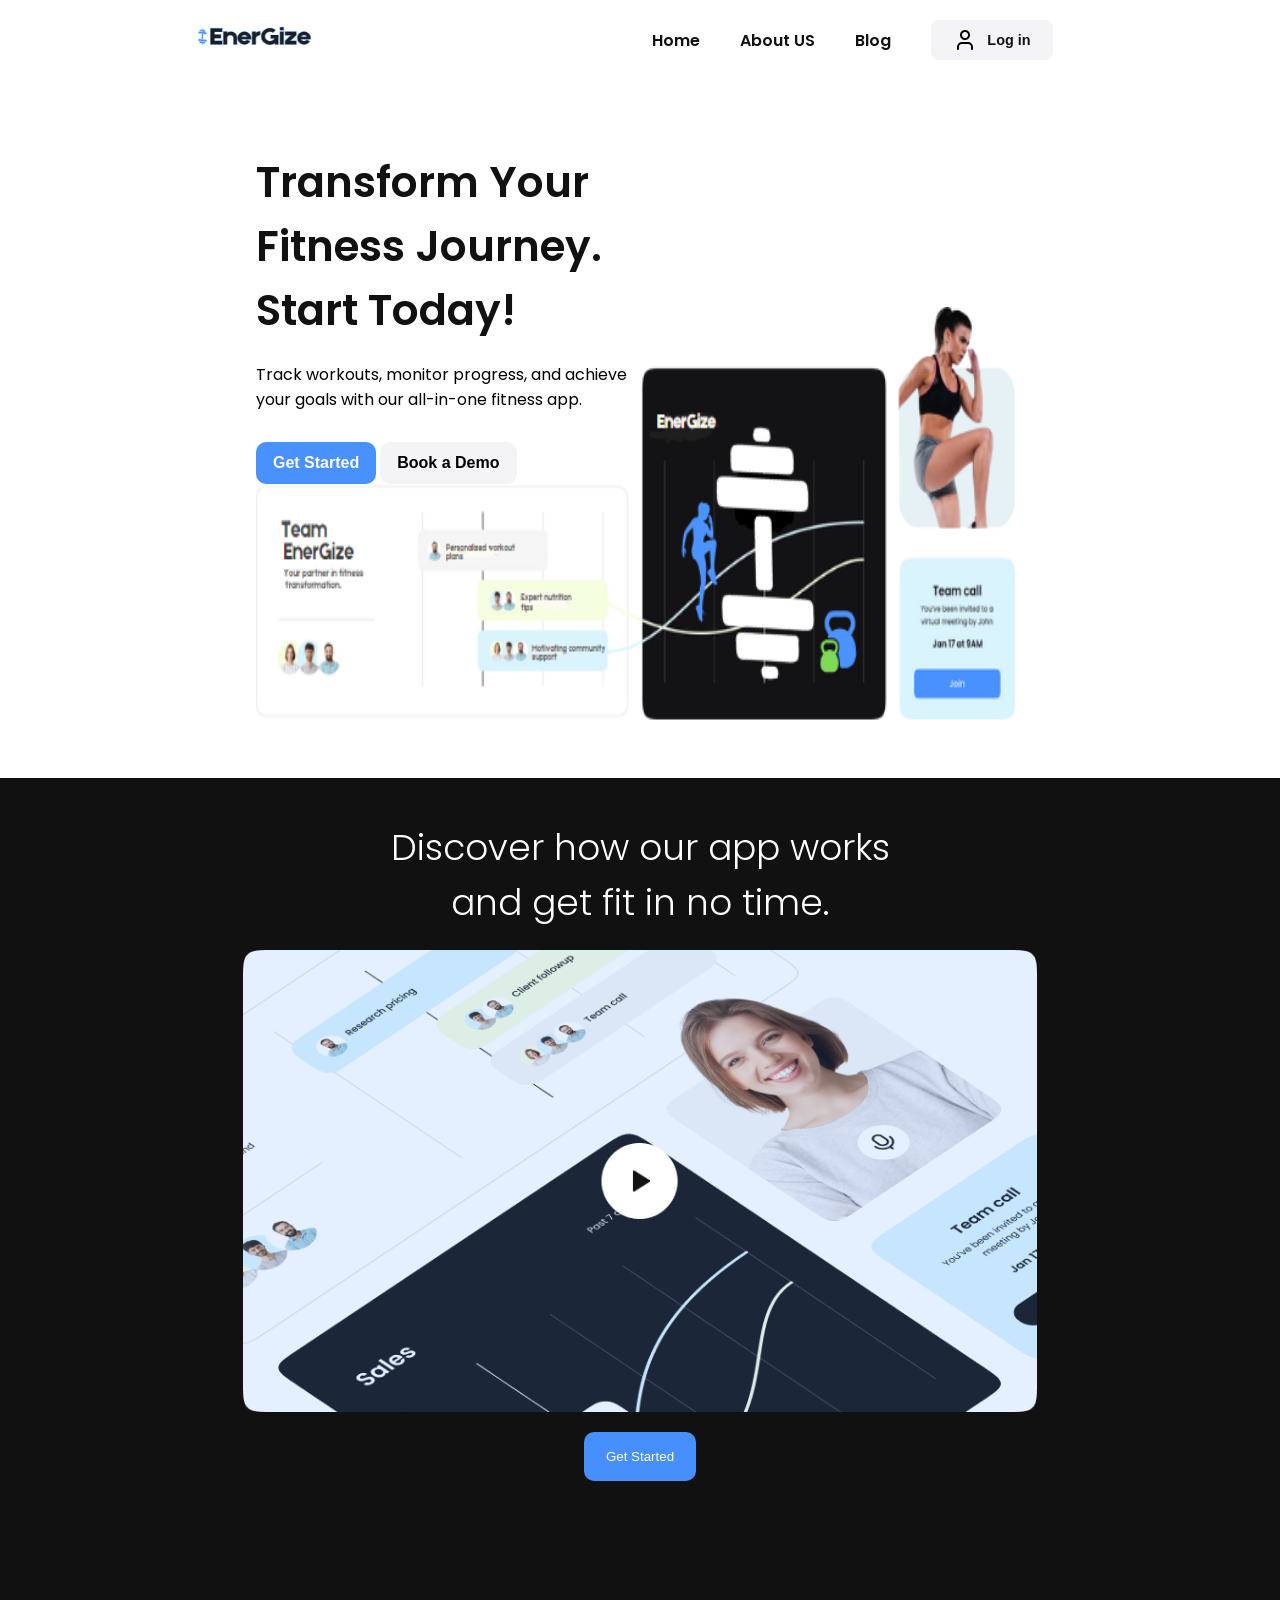
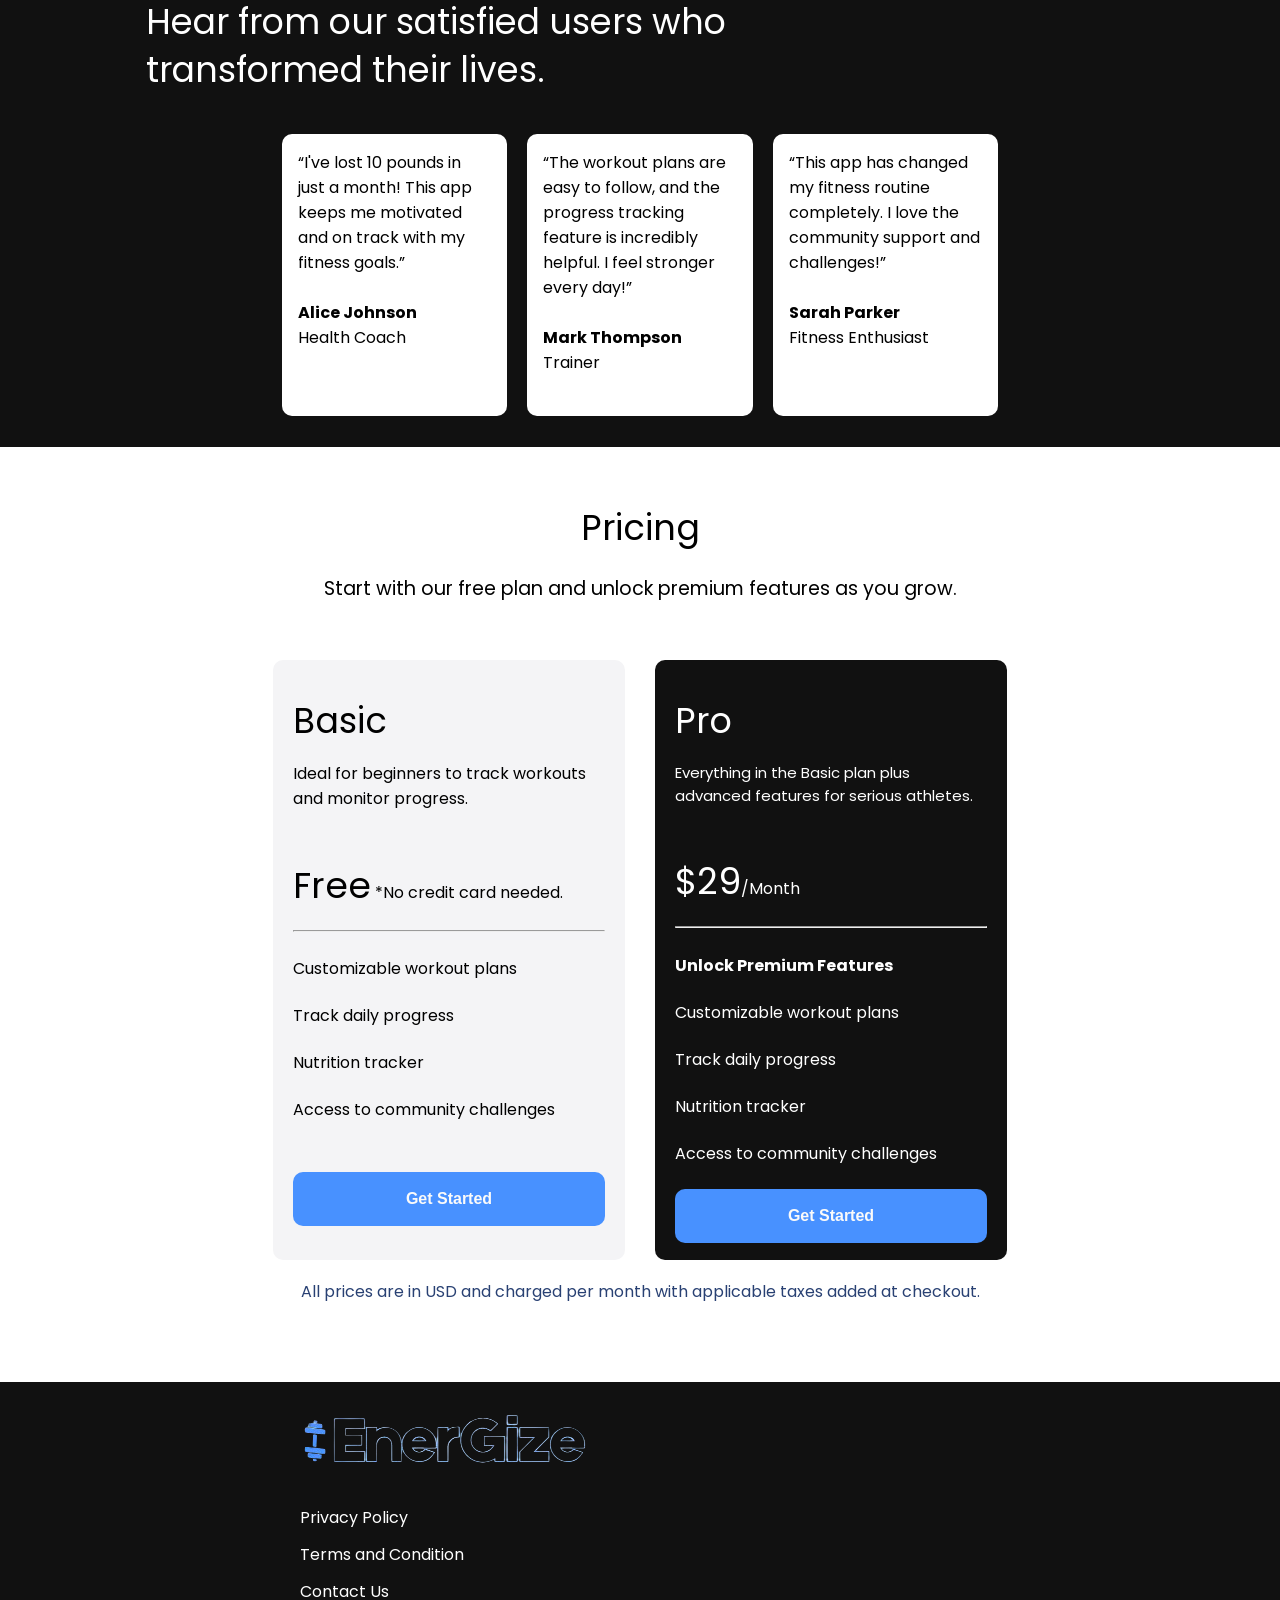
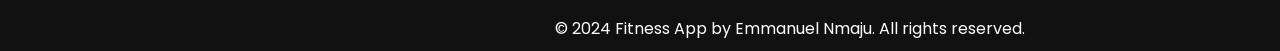
<file: index.html>
<!doctype html>
<html lang="en">
  <head>
    <meta charset="UTF-8" />
    <link rel="preconnect" href="https://fonts.googleapis.com" />
    <link rel="preconnect" href="https://fonts.gstatic.com" crossorigin />
    <link
      href="https://fonts.googleapis.com/css2?family=Poppins:ital,wght@0,100;0,200;0,300;0,400;0,500;0,600;0,700;0,800;0,900;1,100;1,200;1,300;1,400;1,500;1,600;1,700;1,800;1,900&family=Smooch+Sans:wght@100..900&display=swap"
      rel="stylesheet"
    />

    <meta name="viewport" content="width=device-width, initial-scale=1.0" />
    <link rel="stylesheet" href="style.css" />
    <title>Energize</title>
  </head>
  <body>
    <header>
      <nav>
        <div class="nav-logo">
          <img src="./Images/logo-black.png" alt="logo" />
        </div>

        <ul>
          <li><a href="./index.html">Home</a></li>
          <li><a href="#">About US</a></li>
          <li><a href="#">Blog</a></li>
          <li>
            <button class="btn">
              <img src="./user.png" alt="user image" /> Log in
            </button>
          </li>
        </ul>
      </nav>
    </header>
    <main>
      <section class="hero-section">
        <div class="hero-header">
          <h1>Transform Your Fitness Journey. Start Today!</h1>
        </div>
        <div class="hero-text">
          <p>
            Track workouts, monitor progress, and achieve your goals with our
            all-in-one fitness app.
          </p>
        </div>
        <div class="hero-button">
          <button class="get-started">Get Started</button>
          <button class="Book-Demo">Book a Demo</button>
        </div>
      </section>

      <section class="app-demo">
        <h2>Discover how our app works and get fit in no time.</h2>
        <div class="demo-vid">
          <img src="./Images/video-preview.png" alt="Video Previes" />
        </div>

        <div class="get-started">
          <button>Get Started</button>
        </div>
      </section>

      <section class="review">
        <div class="review-header">
          <h2>Hear from our satisfied users who transformed their lives.</h2>
        </div>

        <div class="review-card">
          <div class="user-review">
            <blockquote>
              “I've lost 10 pounds in just a month! This app keeps me motivated
              and on track with my fitness goals.”
            </blockquote>

            <p>Alice Johnson<br /><span>Health Coach</span></p>
          </div>

          <div class="user-review">
            <blockquote>
              “The workout plans are easy to follow, and the progress tracking
              feature is incredibly helpful. I feel stronger every day!”
            </blockquote>
            <p>
              Mark Thompson <br />
              <span>Trainer</span>
            </p>
          </div>
          <div class="user-review">
            <blockquote>
              “This app has changed my fitness routine completely. I love the
              community support and challenges!”
            </blockquote>
            <p>Sarah Parker<br /><span>Fitness Enthusiast</span></p>
          </div>
        </div>
      </section>

      <section class="pricing">
        <div class="price-header">
          <h3>Pricing</h3>
          <p>
            Start with our free plan and unlock premium features as you grow.
          </p>
        </div>

        <div class="price-card">

          <div class="basic plan">
            <div class="price-card-head">
              <h3>Basic</h3>
              <p>Ideal for beginners to track workouts and monitor progress.</p>
            </div>

            <div class="price-card-plan">
              <p>
                <span>Free</span> *No credit card needed.
              </p>
            </div>

            <hr />

            <div class="price-card-routine">
              <ul>
                <li>Customizable workout plans</li>
                <li>Track daily progress</li>
                <li>Nutrition tracker</li>
                <li>Access to community challenges</li>
              </ul>
              <button>Get Started</button>
            </div>
          </div>

          <div class="pro plan">
            <div class="price-card-head">
              <h3>Pro</h3>
              <p>Everything in the Basic plan plus advanced features for serious athletes.</p>
            </div>

            <div class="price-card-plan">
              <p><span>$29</span>/Month</p>
            </div>

            <hr/>

            <div class="price-card-routine">
                <h4>Unlock Premium Features</h4>
              <ul>
                <li>Customizable workout plans</li>
                <li>Track daily progress</li>
                <li>Nutrition tracker</li>
                <li>Access to community challenges</li>
              </ul>
              <button>Get Started</button>
            </div>
          </div>

          </div>
          <div class="deduction-plan">
            <p>All prices are in USD and charged per month with applicable taxes added at checkout.</p>
          </div>
        </div>
      </section>


    </main>

    <footer>

        <div class="footer-logo">
            <img src="./Images/logo-white.png" alt="black logo">
        </div>

        <div class="footer-content">
            <ul>
                <li><a href="#">Privacy Policy</a></li>
                <li><a href="#">Terms and Condition</a></li>
                <li><a href="#">Contact Us</a></li>
            </ul>
        </div>

        <div class="copyright">
            <p>© 2024 Fitness App by Emmanuel Nmaju. All rights reserved.</p>
        </div>

    </footer>
  </body>
</html>
</file>
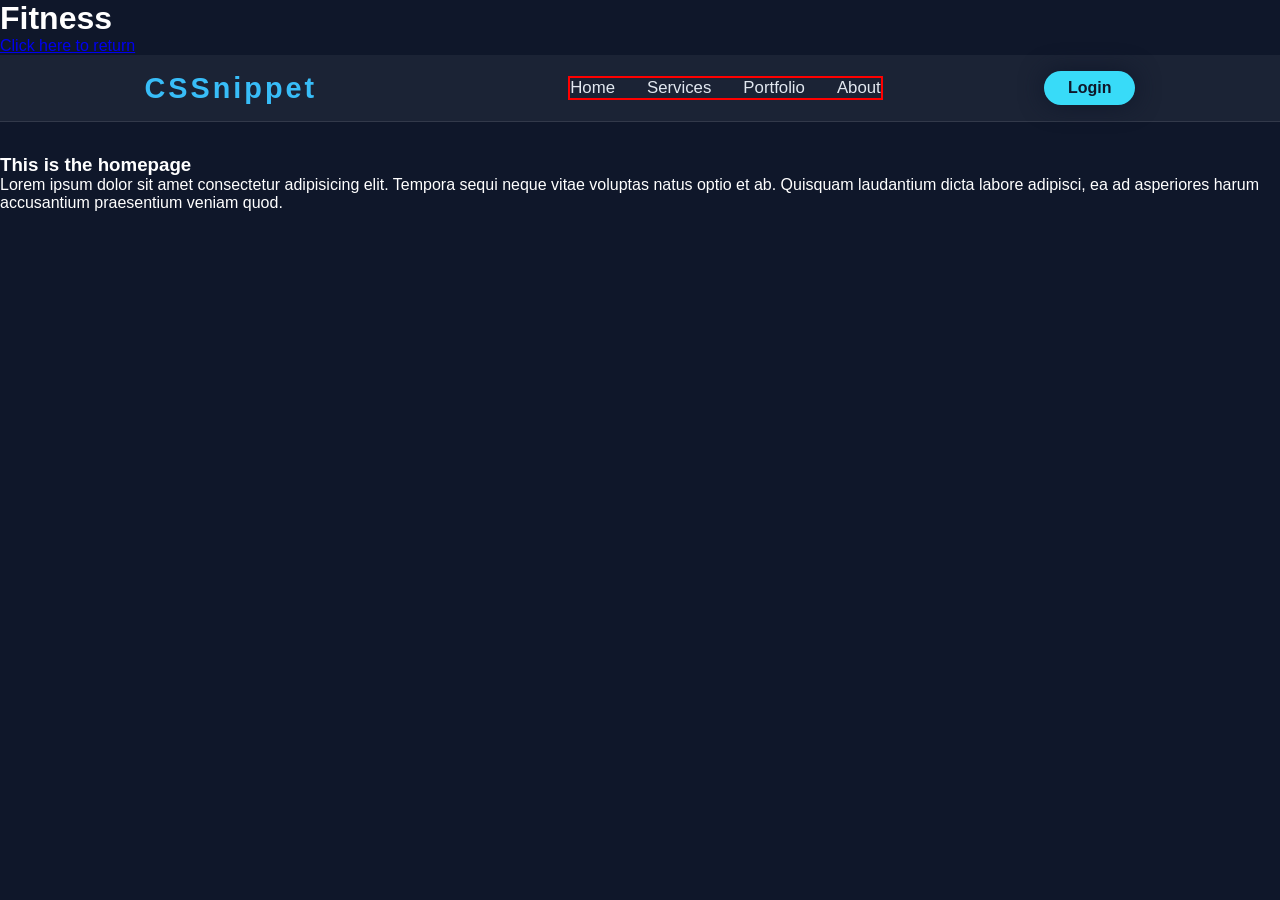
<file: sample.html>
<!doctype html>
<html lang="en">
  <head>
    <meta charset="UTF-8" />
    <link rel="stylesheet" href="./sample.css" />
    <meta name="viewport" content="width=device-width, initial-scale=1.0" />
    <title>Document</title>
  </head>
  <body>
    <h1>Fitness</h1>
<a href="./index.html">Click here to return</a>
    <nav class="navbar">
      <div class="logo">CSSnippet</div>
      
      <ul class="nav-links">
        <li><a href="">Home</a></li>
        <li><a href="">Services</a></li>
        <li><a href="">Portfolio</a></li>
        <li><a href="">About</a></li>
      </ul>

      <div class="btns">
        <button class="btn">Login</button>
    </div>
    </nav>

    

    <main>
      <h3>This is the homepage</h3>
      <p>
        Lorem ipsum dolor sit amet consectetur adipisicing elit. Tempora sequi
        neque vitae voluptas natus optio et ab. Quisquam laudantium dicta labore
        adipisci, ea ad asperiores harum accusantium praesentium veniam quod.
      </p>
    </main>
  </body>
</html>
</file>
<file: style.css>
*{
    margin: 0;
    padding: 0;
    box-sizing: border-box;
}

:root {
    --primary-color: #4891ff;
    --light-color: #f4f4f6;
    --dark-color: #111;
}

body{
    font-family: "Poppins", sans-serif;

}
 
nav{
   width: 80%; 
    display: flex;
    justify-content: space-around;
    align-items: center;
    margin: 20px auto;
}

nav .nav-logo img{
max-width: 40%;


}

nav ul{
    display: flex;
    gap: 40px;
    list-style-type: none;
    align-items: center;
    padding-inline: 30px;

}

nav ul a {
    text-decoration: none;
    color: var(--dark-color); 
    font-weight: 600;
    font-size: 16px;

}

nav ul a:hover{
    color: var(--primary-color);
}

nav ul li .btn{
    background-color: var(--light-color);
    padding: 8px 22px;
    border-radius: 8px;
    border: none;
     text-decoration: none;
    color: var(--dark-color); 
    font-weight: 600;
    font-size: 0.9em;
    display: flex;
    align-items: center;
    gap: 10px;
}

nav ul li .btn:hover{
    color: var(--primary-color);
}



 
.hero-section{
    background-image: url(/Images/Desktop-hero-image.png);
    background-size: 100% 65%;
    background-position: center bottom;
    background-repeat: no-repeat;
    height: 72vh;
    font-family: "Poppins";
    max-width: 60%;
    display: flex;
    flex-direction: column;
    margin: auto;
    padding-top: 70px;
    
}

.hero-section .hero-header{
    max-width: 100%;
}


.hero-section .hero-header h1{
    font-size: 2.65rem;
    max-width: 50%;
    font-weight: 600;
    color: var(--dark-color);
     
}

.hero-section .hero-text{
    width: 100%;
    margin-top: 20px;
}

.hero-section .hero-text p{
    max-width: 50%;
    font-size: 1.0rem;
}

.hero-section .hero-button{
    padding-top: 30px;
}

.hero-section .hero-button .get-started{
   padding: 12px 17px;
   background-color: #4891FF;
   color: #ffffff;
   border: none;
   font-weight: 600;
   font-size: 1em;
   border-radius: 10px;

}

.hero-section .hero-button .Book-Demo{
   padding: 12px 17px;
   background-color: var(--light-color);
   border: none;
   border-radius: 10px;
   font-weight: 600;
   font-size: 1em;
}

.app-demo{
    width: 100%;
    height: 84vh;
    margin:50px 0px auto;
    background-color: var(--dark-color);
    color: white;
    display: flex;
    flex-direction: column;
    align-items: center;
}

.app-demo h2{
    margin-top: 42px;
    font-size: 36px;
    max-width: 45%;
    text-align: center;
    font-weight: 300;
}

.app-demo .demo-vid{
    display: flex;
    justify-content: center;
    margin-block: 20px;
}

.app-demo .demo-vid img{
    width: 95%;
}

.app-demo .get-started button{
    padding: 17px 22px;
    border: none;
    background-color: #478ffc;
    color: var(--primary-color);
    color: white;
    border-radius: 10px;
    cursor: pointer;
    transition: ease-in 0.1s;
}

.app-demo .get-started button:hover{
    background-color: #4588ec;                                      
}

.review{
    background-color: #111111;
    height: 57vh;
    color: white;
    display: flex;
    align-items: center;
    flex-direction: column;
    
}

.review .review-header{
    margin-top: 5%;
    
}

.review .review-header h2{
    width: 60%;
    font-size: 35px;
    font-weight: 400;
    line-height: 48px;
}

.review .review-card{
    margin-top: 40px;
     display: flex;
     width: 56%;
     gap: 20px;
}

.review .review-card .user-review{
    width: 40%;  
    padding: 16px;
   
    /* flex-direction: row; */
    background-color: white;
    color: black;
    border-radius: 10px;
}

.review .review-card .user-review blockquote{

}

.review .review-card .user-review p{
    font-weight: bold;
    margin: 25px 0;
}

.review .review-card .user-review p span{
    font-weight: lighter;
}

.pricing{
    max-width: 100%;
    height: 95vh;
    background-color: #FFFFFF;

}

.pricing .price-header h3{
    text-align: center;
    font-size: 2.2rem;
    line-height: 1.4px;
    margin: 80px 0 0;
    font-weight: normal;

}

.pricing .price-header p{
    text-align: center;
    font-size: 1.2rem;
    line-height: 1.4px;
    font-weight: normal;
    padding-top: 60px;
    padding-bottom: 20px;

}

.pricing .price-card{
    display: flex;
    max-width: 100%;
    margin-top: 50px;
    justify-content: center;
    gap: 30px;

}

.pricing .price-card .plan{
    width: 352px;
    height: 600px;
    border-radius: 10px;
    padding: 60px 20px;
    
}

.pricing .price-card .basic{
    background-color: var(--light-color);
}


.pricing .price-card .basic p{

    
}

.pricing .price-card .pro{
    background-color: var(--dark-color);
    color: #ffffff;
}

.pricing .price-card .pro p{
    color: #ffffff;
}

.pricing .price-card .plan .price-card-head h3{
font-size: 2.2rem;
font-weight: normal;
line-height: 1.4px;
margin-bottom: 40px;
}

.pricing .price-card .pro .price-card-head p{
    font-size: 15px;
    color: #ffffff;
    /* line-height: 1.4px; */
}

.pricing .price-card .plan .price-card-plan{
    margin-top: 50px;
}

.pricing .price-card .plan .price-card-plan p span{
 font-size: 36px;
 line-height: 49px;
}

.pricing .price-card .plan .price-card-plan p{
    margin-bottom: 20px;

}

.pricing .price-card .price-card-routine{
    margin-block: 25px;
}

.pricing .price-card .basic .price-card-routine button{
    margin-top: 27px;
}


.pricing .price-card .price-card-routine ul{
    list-style: none;

}

.pricing .price-card .price-card-routine ul li{
    margin-block: 23px;
    font-size: 16px;
    line-height: 24px;
    font-weight: 400;

}

.pricing .price-card .price-card-routine button{
    max-width: 100%;
    width: 100%;
    padding-block: 15px;
    background-color: var(--primary-color);
    color: #FAFAFA;
    font-size: 16px;
    font-weight: 600;
    line-height: 24px;
    border: none;
    border-radius: 10px;
    cursor: pointer;
}

.pricing .price-card .price-card-routine button:hover{
    background-color: #5d8bcf;
}

.pricing .deduction-plan{
    /* padding-top: 30px; */
}

.pricing .deduction-plan p{
    text-align: center;
    font-size: 16px;
    font-weight: 24px;
    line-height: 24px;   
    margin-top: 20px;
    color: #294173;
}

.faq{
    width: 100%;
    height: 75vh;
    background-color: var(--light-color);
    display: flex;
    flex-direction: column;
    align-items: center;
    justify-content: center;
}

.faq .faq-header h3{
    font-size: 42px;
    font-weight: 400;
    line-height: 49px;
} 

.faq .faq-category{
    width: 75%;
    display: flex;
    justify-content: center;
}

.faq .faq-category ul{
    display: flex;
    width: 30%;
    justify-content: center;
    align-items: center;
    gap: 30px;
    background-color: #dddddd;
    padding: 20px 10px;
    border-radius: 10px;


    
}

.faq .faq-category ul li{
    font-size: 14px;
    width: 55%;
    line-height: 24px;
    font-weight: 600;
    list-style: none;
    text-align: center;
    
}
    

.faq .faq-category ul li a{
    text-decoration: none;
    width: 100%;
    color: 494038;
    text-align: center;
    
}

footer{
    background-color: var(--dark-color);
    padding-left: 300px;
    color: #ffffff;

}

footer .footer-logo img{
    margin-top: 30px;
    
}

footer .footer-content{
    margin-top: 30px;
    
}

footer .footer-content ul li{
    list-style-type: none;
    margin-bottom: 12px;
}   

footer .footer-content ul li a{
color: #ffffff;
text-decoration: none;
}

footer .copyright p{
    text-align: center;
    padding-bottom: 10px;
}
</file>
<file: sample.css>
*{
    margin: 0;
    padding: 0;
    box-sizing: border-box;
}

body{
    font-family: 'Lucida Sans', 'Lucida Sans Regular', 'Lucida Grande', 'Lucida Sans Unicode', Geneva, Verdana, sans-serif;
    background-color: #0f172a;
    color: white;
}

nav{
    width: 100%;
    padding: 1rem 5%;
    background: rgba(255, 255, 255, 0.05);
    border-bottom: 1px solid rgba(255, 255, 255, 0.1);
    backdrop-filter: blur (15px);
    margin-bottom: 2rem;
    display: flex;
    align-items: center;
    justify-content: space-around;
    
}

.logo{
    font-size: 1.8rem;
    font-weight: 700;
    color: #38bdf8;
    letter-spacing: 3px;
}

.nav-links{
    list-style: none;
    display: flex;
    gap: 2rem;
}

.nav-links{
    margin-left: 90px;
    border: 2px solid red;
}

.nav-links  li a{
    position: relative;
    font-size: 1.05rem;
    font-weight: 500;
    text-decoration: none;
    color: #e2e8f0;
    transition: 0.3s;
}

.nav-links li a:hover {
 color: #38bdf8;
 text-shadow: 0 0 10px #38bdf8;
}

.btns{
    display: flex;

}

.btn{
    padding: 0.5rem 1.5rem;
    border-radius: 30px;
    font-weight: 600;
    font-size: 1rem;
    background:#38dbf8;
    color: #0f172a;
    box-shadow: 0 0 25px;
    border: none;
    cursor: pointer;
    transition: 0.7s;
}

.btn.btn:hover{
    background: #0aa9f3;
    box-shadow: 0 0 15px #0aa9f3;
}
</file>
